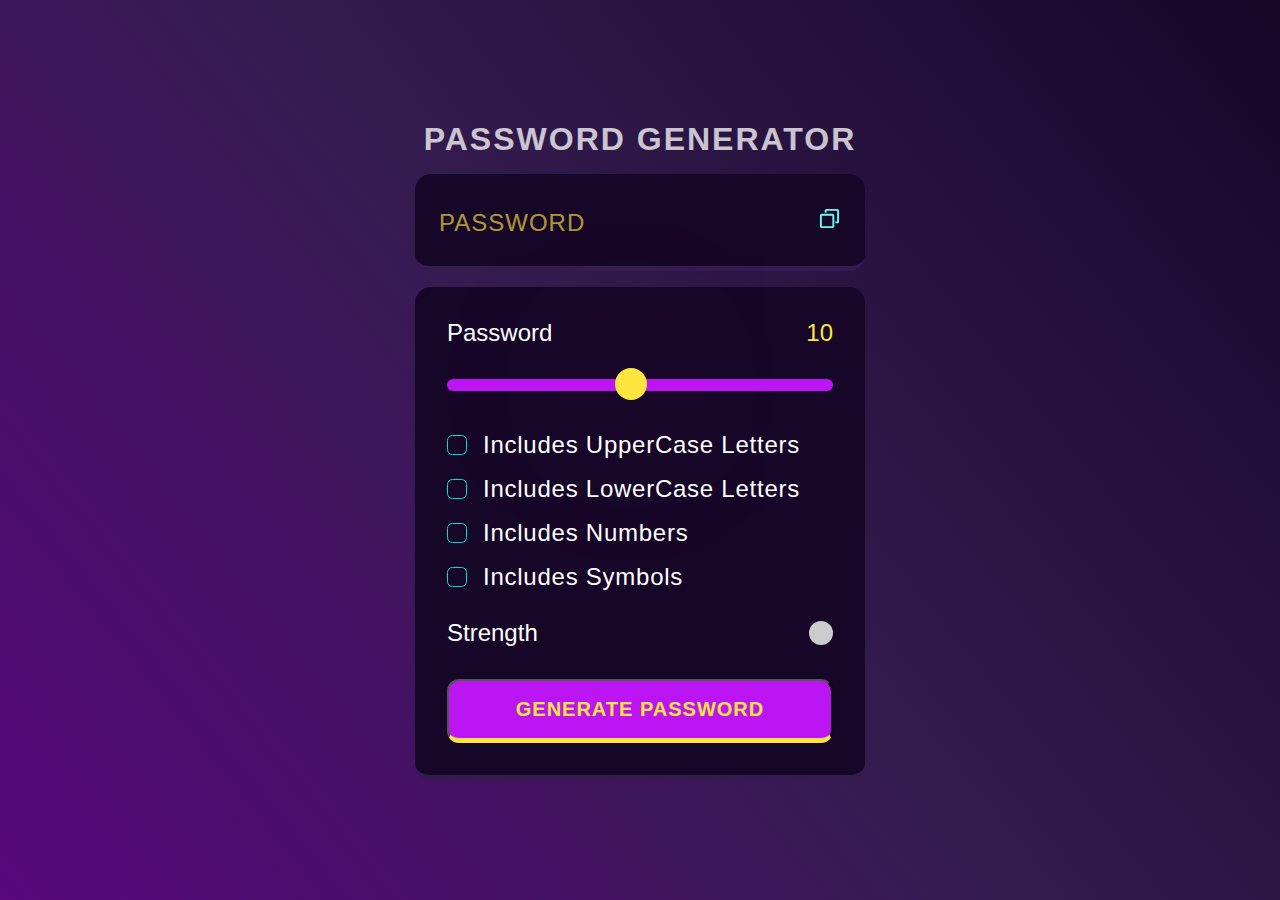
<file: PasswordGenerator/index.html>
<!DOCTYPE html>
<html lang="en">
<head>
    <meta charset="UTF-8">
    <meta name="viewport" content="width=device-width, initial-scale=1.0">
    <title>Document</title>
    <link rel="stylesheet" href="styles.css">
</head>
<body>
    <div class="container">
        <h1>PASSWORD GENERATOR</h1>
       
        <div class="display-container">
            <input readonly placeholder="Password" class="display" data-passwordDisplay>
            <button class="btn" data-copy>
                <span class="copy-text" data-copyMsg >Copied</span>
                <img src="./copy.svg" alt="copied" width="23" height="23">
            </button>
        </div>

        <div class="input-container">
            <!-- Password length section -->
            <div class="length-container">
            <p>Password</p>
            <p data-DisplayNumber>0</p>
           </div>
           <!-- slider -->
           <input type="range" min="1" max="20" class="slider" step="1" data-lengthSlider>
           <!-- checkboxes -->
           <div class="check">
            <input type="checkbox" id="uppercase" >
            <label for="uppercase"> Includes UpperCase Letters</label>
           </div>

           <div class="check">
             <input type="checkbox" id="lowercase" >
            <label for="lowercase"> Includes LowerCase Letters</label>
           </div>

           <div class="check">
            <input type="checkbox" id="numbers" >
            <label for="numbers" >Includes Numbers</label>
           </div>

           <div class="check">
            <input type="checkbox" id="symbols" >
            <label for="symbols">Includes Symbols</label> 
           </div>
           <!-- strength-section -->
           <div class="strength">
            <p>Strength</p>
            <div class="indicator" data-indicator></div>
           </div>
            <!-- generate password -->
            <button class="generate-password">Generate Password</button>
        </div>
    </div>
    <script src="script.js"></script>
</body>
</html>
</file>
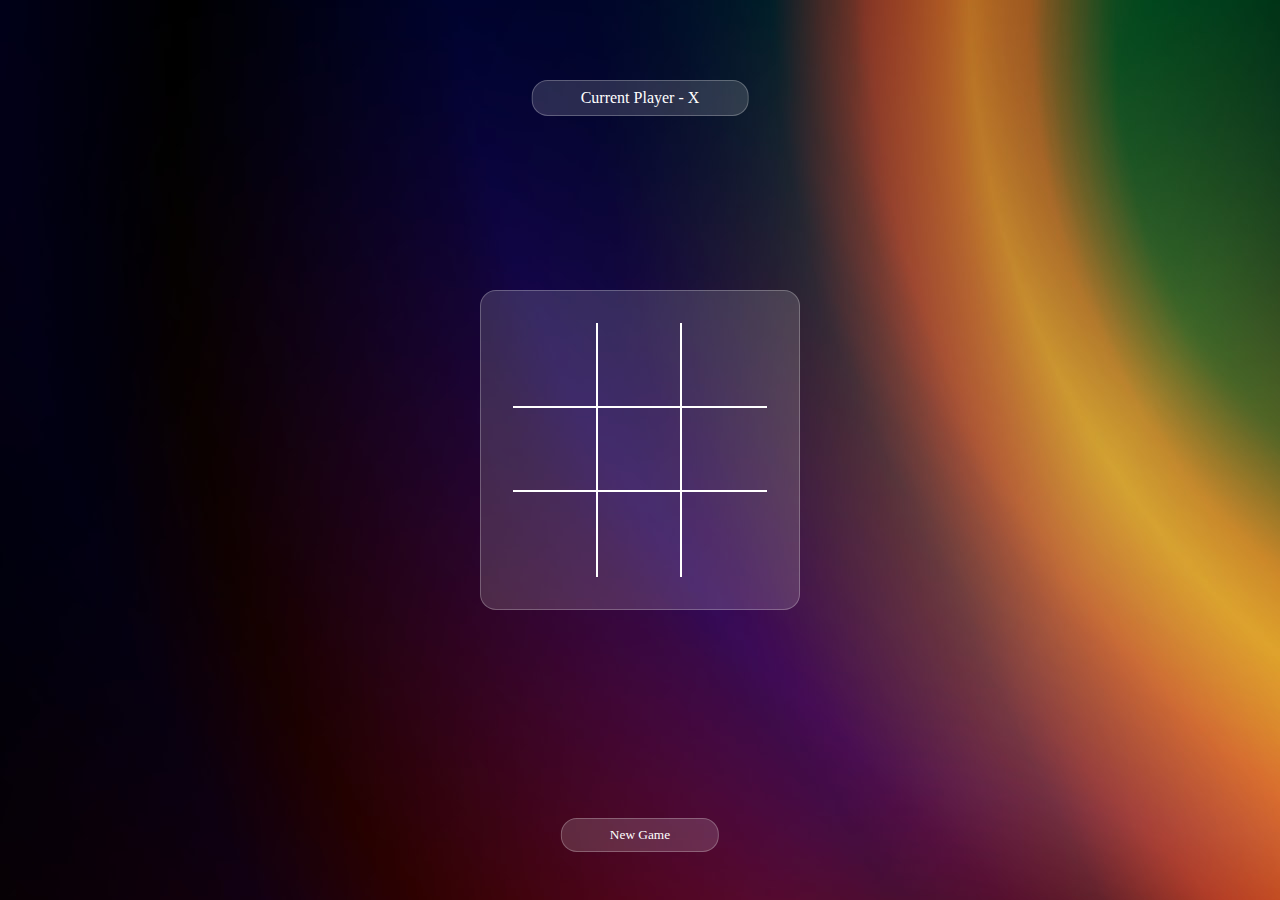
<file: TicTacToe/index.html>
<!DOCTYPE html>
<html lang="en">
<head>
    <meta charset="UTF-8">
    <meta name="viewport" content="width=device-width, initial-scale=1.0">
    <title>Document</title>
    <link rel="stylesheet" href="styles.css">
</head>
<body>
<div class="wrapper">
    <p class="game-info">Current Player-X</p>
    <div class="tic-tac-toe">
        <div class="box box1"></div>
        <div class="box box2"></div>
        <div class="box box3"></div>
        <div class="box box4"></div>
        <div class="box box5"></div>
        <div class="box box6"></div>
        <div class="box box7"></div>
        <div class="box box8"></div>
        <div class="box box9"></div>
    </div>
    <button class="newgame">New Game</button>
</div>
    <script src="script.js"></script>
</body>
</html>
</file>
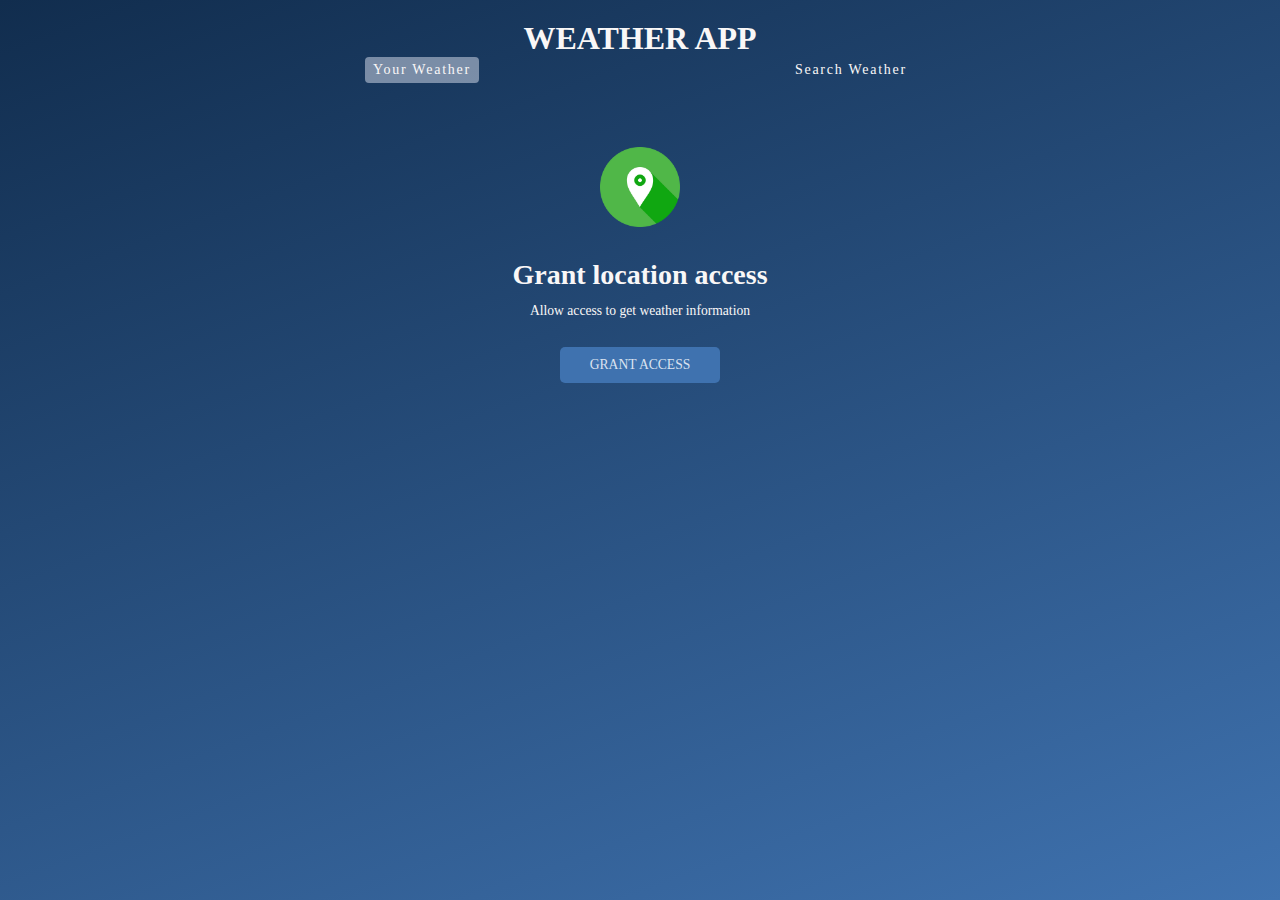
<file: WeatherApp/index.html>
<!DOCTYPE html>
<html lang="en">
<head>
    <meta charset="UTF-8">
    <meta name="viewport" content="width=device-width, initial-scale=1.0">
    <title>Document</title>
    <link rel="stylesheet" href="styles.css">
</head>
<body>
    <!-- 4UI'S are present and will be presented on  the same web page display will be hidden -->
   <div class="wrapper">
    <h1>Weather App</h1>
    <div class="tab-container">
        <p class="tab" data-userWeather>Your Weather</p>
        <p class="tab" data-searchWeather>Search Weather</p>
    </div>

    <div class="weather-container">
        <!-- Grant location container -->
        <div class=" sub-container grant-location-container">
            <img src="./assets/location.png" height="80" width="80">
            <p>Grant location access</p>
            <p>Allow access to get weather information</p>
            <button class="btn" data-grantAccess>Grant Access</button>

        </div>

        <!-- Search Form -->
        <form class="form-container" data-searchForm>
            <input placeholder="Search for City..." data-searchInput>
            <button class="btn" type="submit">
                <img src="./assets/search.png" width="20" height="20" loading="lazy">
            </button>
        </form>

        <!-- loading screen container -->
        <div class="sub-container loading-container">
            <img src="./assets/loading.gif" height="150" width="150" loading="lazy">
            <p>Loading...</p>
        </div>
        <!-- weather info container -->
        <div class="sub-container user-info-container">
            <!-- city name and flag -->
            <div class="name">
                <p data-cityName></p>
                <img data-countryIcon>
            </div>
            <!-- weather description -->
            <p data-weatherDes></p>
            <!-- type of weather -->
            <img data-weatherIcon>
            <!-- temprature of the place -->
            <p data-temp></p>
        
        <!-- 3 cards container -->
        <div class="parameter-container">
            <div class="parameter">
                <img src="./assets/wind.png">
                <p>Windspeed</p>
                <p data-windspeed></p>
            </div>
            <div class="parameter">
                <img src="./assets/humidity.png">
                <p>Humidity</p>
                <p data-humidity></p>
            </div>
            <div class="parameter">
                <img src="./assets/cloud.png">
                <p>Clouds</p>
                <p data-clouds></p>
            </div>
        </div>
        </div>
       

    </div>
   </div> 
    <script src="script.js"></script>
</body>
</html>
</file>
<file: PasswordGenerator/styles.css>
*{
    margin:0;
    padding:0;
    box-sizing: border-box;
    font-family: 'league spartan', sans-serif;
}
body{
    width:100vw;
    height:100vh;
    display:flex;
    flex-direction:column;
    align-items:center;
    justify-content:center;
    background-color:hsl(268,75%,9%);
    background: linear-gradient(231deg, rgba(22,6,40,1) 0%, rgba(52,28,79,1) 50%, rgba(88,7,125,1) 100%);
}
.container{
    width:90%;
    max-width:450px;
     
}
h1{
    color:hsl(0,0%,100%);
    opacity:0.75;
    text-transform:uppercase;
    letter-spacing: 2px;
    text-align:center;
    line-height:1.2;
}
.display-container{
    position:relative;
    background-color:hsl(268,75%,9%);
    border-radius:1rem;
    border-bottom:0.35rem solid hsl(268,47%,21%);
    margin: 1rem 0;
    padding-top:0.35rem;


}
.display{
    width:100%;
    background-color:transparent;
    padding:1.15rem 1rem;
    color:hsl(52, 100%, 62%);
    font-size:1.5rem;
    line-height:50px;
    letter-spacing:1px;
    padding-right:3.25rem;
    border:none;
}
.display::placeholder{
    position:absolute;
    top:50%;
    left:1.5rem;
    font-size:1.5rem;
    line-height:30px;
    color:hsl(52,100%,62%);
    opacity:0.65;
    text-transform:uppercase;
    transform:translateY(-50%);

}
.display-container button{
    position:absolute;
    top:50%;
    right:1.5rem;
    transform:translateY(-50%);


}
.input-container{
    width:100%;
    background-color:hsl(268,75%,9%);
    border-radius:1rem;
    padding:2rem;
    border-bottom:0.35rem solid hsl(268,47%,21%);



}
.length-container{
    display:flex;
    justify-content:space-between;
    align-items:center;
    color:aliceblue;

}
/* accessing using nth child concept */
.length-container p:nth-child(1){
    color:hsl(0,0%,100%);
    font-size:1.5rem;

}
.length-container p:nth-child(2){
    color:hsl(52,100%,62%);
    font-size:1.5rem;
    
}
/* strength part */
.strength{
    display:flex;
    flex-direction:row;
    justify-content:space-between;
    align-items:center;
    margin-top:1.75rem;
    margin-bottom:2rem;
    

}
.strength p{
    color:hsl(0,0%,100%);
    font-size:1.5rem;
}
.indicator{
    width:1.5rem;
    height:1.5rem;
    border-radius:50%;
}
.generate-password{
 width:100%;
 background-color:hsl(285,91%,52%);
 text-align:center;
 border-radius:0.75rem;
 height:4rem;
 border-bottom:0.35rem solid hsl(52,100%,62%);
 text-transform:uppercase;
 letter-spacing:1px;
 color:hsl(52,100%,62%);
 font-weight:600;
 font-size:1.25rem;
}
.check{
    display:flex;
    align-items:center;
    margin: 1rem 0;
    gap:0 1rem;
}
.check input{
    /* default chize hat jayengi  */
    appearance:none;
    width:20px;
    height:20px;
    border: 1px solid hsl(176, 100%, 44% );
    cursor:pointer;
    position:relative;
    border-radius:0.35rem;
    
}
.check input:checked{
    
    background-color: hsl(176, 100%, 44% );

}
.check input:checked::before{
    content:'✔';
    position:absolute;
    color:hsl(198, 20%, 13%);
    font-size:1.05rem;
    font-weight:600;
    left:50%;
    top:-3.5px;
    transform:translateX(-30px); 
    transform:translateY(0%);

}
.check label{
    color:hsl(0, 0%,100%);
    font-size:1.5rem;
    letter-spacing:0.75px;
}
.slider{
    appearance:none;
    width:100%;
    height:0.75rem;
    cursor:pointer;
    background-color:hsl(268, 47%, 21%);
    border-radius:1rem;
    margin-top: 2rem;
    margin-bottom:1.5rem;
    background-image:linear-gradient(hsl(285,91%,52%), hsl(285,91%,52%));


}
.slider::-webkit-slider-thumb{
    position:relative;
    appearance:none;
    height:2rem;
    width:2rem;
    border-radius:50%;
    background-color:hsl(52,100%,62%);
    cursor:pointer;
    margin-top:-3px;
    box-shadow:0px 0px 200px 0px rgba(255,229,61,0.50);
    transition:all 100ms ease-in;
}
.slider:focus{
    outline:3px solid hsl(52,100%,62%);

}
.slider::-webkit-slider-thumb:hover{
 outline:2px solid hsl(52,100%,62%);
 background-color: hsl(268,75%,9%);
 box-shadow:0px 0px 25px 5px rgba(255,229,61,0.80);
}
.btn{
    background-color:transparent;
    border:none;
}
.copy-text{
    position:absolute;
    background-color:hsl(285,91%,52%);
    color:hsl(52,100%,62%);
    font-size:1.25rem;
    top:-35px;
    left:-25px;
    padding:5px 10px;
    border-radius:1rem;
    opacity:0;
    transform:scale(0);
    transform-origin:bottom;
    transition:all 250ms ease-in-out;

}
.copy-text:active{
    opacity:1;
    transform: scale(1);
}
</file>
<file: TicTacToe/styles.css>
*,*::before,*::after{
    margin:0;
    padding:0;
    box-sizing:border-box;
    font-family: 'Poppins', 'sans-serif';

}
.wrapper{
    height:100vh;
    width:100vw;
    background-image: url(./assets/gradient-bg.jpg);
    display:grid;
    place-items:center;
}
.game-info{
    color:white;
    position:absolute;
    top: 5rem;
    left:50%;
    transform:translateX(-50%);
    background-color:rgba(255,255,255,0.15);
    border-radius:1rem;
    border:1px solid rgba(255,255,255,0.25);
    padding:0.5rem 3rem;
    text-align:center;

}
.tic-tac-toe{
    width:90%;
    max-width:20rem;
    background-color:rgba(255,255,255,0.15);
    border-radius:1rem;
    border:1px solid rgba(255,255,255,0.25);
    display:grid;
    grid-template-columns: repeat(3,1fr);
    padding:2rem;
    /* we need square shape so as per the width height will adjust itself */
    aspect-ratio: 1/1;
   
}
.box{
    color:white;
    position:relative;
    font-size:3rem;
    width:100%;
    aspect-ratio:1/1;
    cursor:pointer;
    display:flex;
    justify-content: center;
    align-items:center;

}
.box1,.box2,.box4,.box5{
    border-right:2px solid white;
    border-bottom:2px solid white;
}
.box3,.box6{
    border-bottom:2px solid white;

}
.box7,.box8{
    border-right:2px solid white;
}
.newgame{
    cursor:pointer;
    color:white;
    position:absolute;
    bottom: 3rem;
    left:50%;
    transform:translateX(-50%);
    background-color:rgba(255,255,255,0.15);
    border-radius:1rem;
    border:1px solid rgba(255,255,255,0.25);
    padding:0.5rem 3rem;
    text-align:center;
    /* display:none; */
}
.newgame.active{
    display:flex;
}
/* win class will work when anyone won the game */
.win{
    background-color: rgba(0,255,0,0.3);
}
</file>
<file: WeatherApp/styles.css>
*,*::before,*::after{
    margin:0;
    padding:0;
    box-sizing:border-box;
    font-family: 'Merriweather Sans' sans-serif,
}
:root{
    --colorDark1: #112D4E;
    --colordark2: #3F72AF;
    --colorLight1: #DBE2EF;
    --colorLight2: #F9F7F7;

}
.wrapper{
    width:100vw;
    height:100vh;
    color:var(--colorLight2);
    background-image: linear-gradient(160deg, #112d4e 0%, #3f72af 100%);

}
h1{
    text-align:center;
    padding-top:20px;
    text-transform:uppercase;
}
.tab-container{
    max-width:550px;
    margin-top:4rem;
    margin:0 auto;
    display:flex;
    justify-content:space-between;
}
.tab{
    cursor:pointer;
    font-size:0.875rem;
    letter-spacing: 1.75px;
    padding:5px 8px;
}
.tab.current-tab{
    background-color:rgba(219,226,239,0.5);
    border-radius:4px;
}
.weather-container{
    /* display:flex;
    flex-direction:column;
    justify-content:center;
    align-items:center; */
    margin-block: 4rem;

}
.btn{
    /* setting (all)property of button to unset prevents the default styling pattern of the button */
    all:unset;
    font-size:0.85rem;
    text-transform:uppercase;
    border-radius:5px;
    background-color:var(--colordark2);
    color:var(--colorLight1);
    cursor: pointer;
    padding:10px 30px;

}
.sub-container{
    display:flex;
    flex-direction:column;
    align-items:center;
}
.grant-location-container{
    display:none;
}
.grant-location-container.active{
    display:flex;
}
.grant-location-container img{
    margin-bottom:2rem;
}
.grant-location-container p:first-of-type{
    font-size:1.75rem;
    font-weight:600;
}
.grant-location-container p:last-of-type{
    font-size:0.85rem;
    font-weight:500;
    margin-top:0.75rem;
    margin-bottom:1.75rem;
}
.loading-container{
    display:none;

}
.loading-container.active{
    display:flex;
}
.loading-container p{
    text-transform:uppercase;
}
.user-info-container{
    display:none;
}
.user-info-container.active{
    display:flex;
}
.name{
    display:flex;
    align-items:center;
    gap:0 0.5rem;
    margin-bottom:1rem;
}
.name p{
    font-size:2rem;
}
.user-info-container img{
    height:90px;
    width:90px;
}

.name img{
    height:30px;
    width:30px;
}
.user-info-container p{
     font-size:1.5rem;
     font-weight:200;

}
/* handling using custom attribute */
.user-info-container p[data-temp]{
    font-size:2.75rem;
    font-weight:700;
}
.parameter-container{
    display:flex;
   margin-right:25rem;
   justify-content: center;
    align-items: center;
   gap:20px;
   margin-left:25rem;
   

    margin-top:2rem;
   

   
}
.parameter-container.active{
    display:flex;
    
}
.parameter{
   width:30%;
    display:flex;

    flex-direction: column;
    gap:5px;
    align-items:center;
    justify-content: center;
    background-color:rgba(219,226,239,0.5);
    border-radius:5px;
   
    padding:1rem;
}
.parameter img{
    height:50px;
    width:50px;
}
.parameter p:first-of-type{
    font-size:1.15rem;
    font-weight:600;
    text-transform: uppercase;
}
.parameter p:last-of-type{
    font-size:1rem;
    font-weight:200;
}
.form-container{
    width:90%;
    display:none;
    justify-content: center;
    align-items:center;
    
    max-width:550px;
    margin:0 auto;
    gap:0 10px;
    margin-bottom:3rem;
}
.form-container.active{
    display:flex;
}
.form-container input{
   
    all:unset;
    background-color:rgba(219,226,239,0.5); 
    border-radius:10px;
    width:calc(100%-80px);
    height:40px;
    padding: 0 20px;
}
.form-container input::placeholder{
    color:rgba(255,255,255,0.7);
}
.form-container input:focus{
    outline: 3px solid rgba(255,255,255,0.7);
}
.form-container .btn{
    padding:unset;
    height:40px;
    width:40px;
    display:flex;
    justify-content: center;
    align-items:center;
    border-radius:50%;
}
</file>
